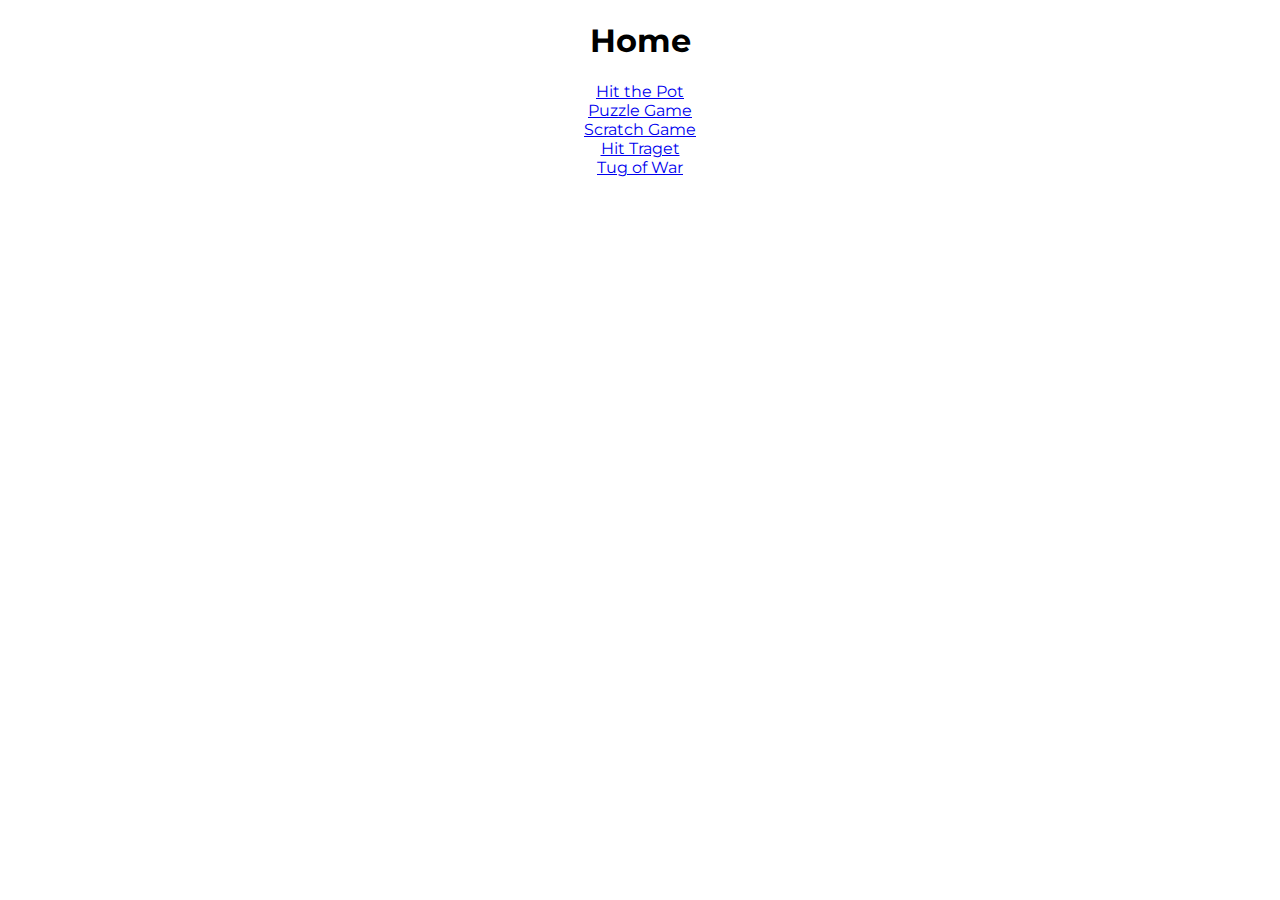
<file: index.html>
<!DOCTYPE html>
<html lang="en">

<head>
    <meta charset="UTF-8">
    <meta name="viewport" content="width=device-width, initial-scale=1.0">
    <title>Main Screen</title>
    <link rel="stylesheet" href="https://fonts.googleapis.com/css?family=Montserrat">
    <link rel="stylesheet" href="styles.css">

</head>

<body>
    <h1>Home</h1>
    <ul>
        <li>
            <a href="./src/hitthepot/index.html">Hit the Pot</a>
        </li>
        <li>
            <a href="./src/puzzleImage/index.html">Puzzle Game</a>
        </li>
        <li>
            <a href="./src/scratch/index.html">Scratch Game</a>
        </li>
        <li>
            <a href="./src/hittarget/index.html">Hit Traget</a>
        </li>
        <li>
            <a href="./src/tugofwar/index.html">Tug of War</a>
        </li>
    </ul>
</body>

</html>
</file>
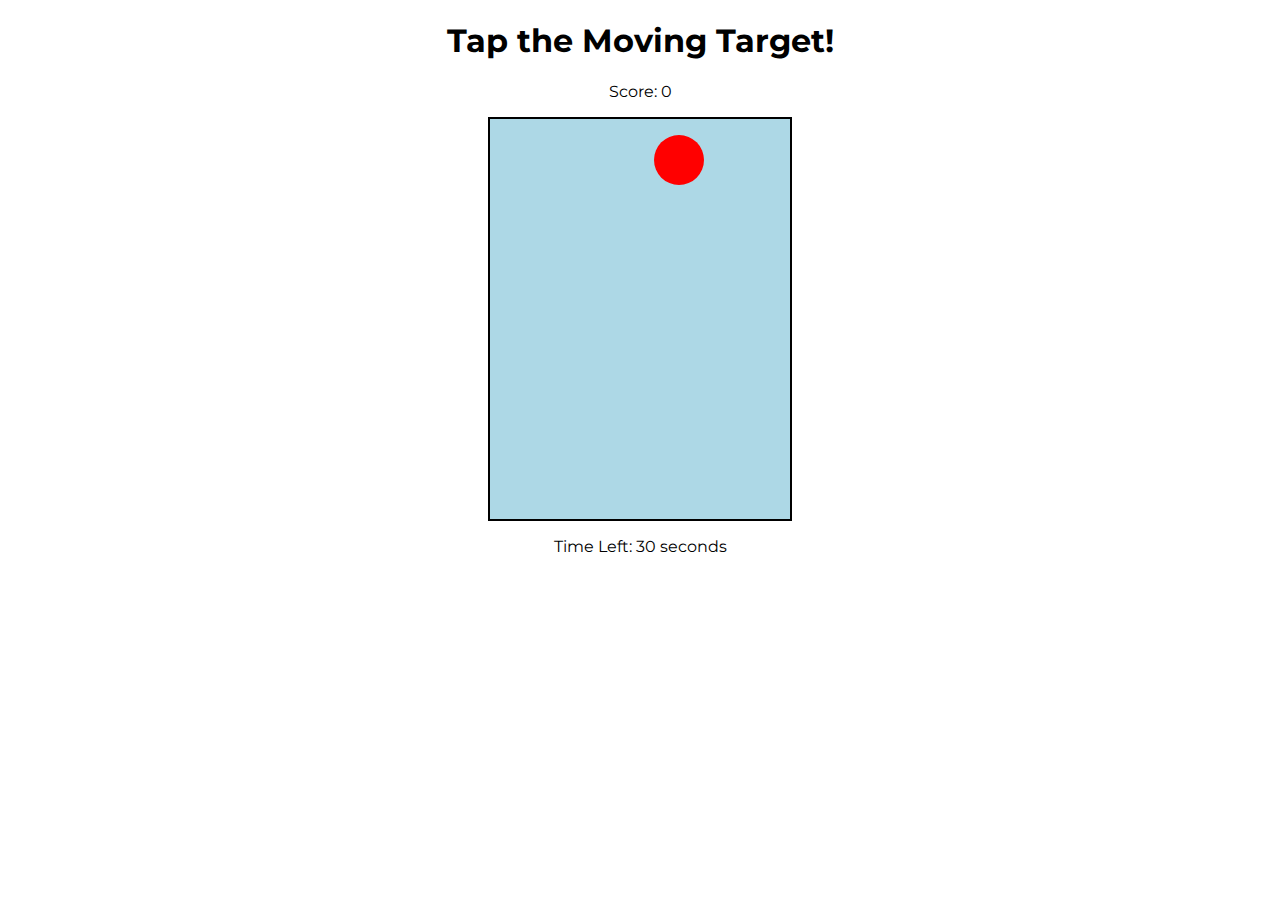
<file: src/hittarget/index.html>
<!DOCTYPE html>
<html lang="en">

<head>
    <meta charset="UTF-8">
    <meta name="viewport" content="width=device-width, initial-scale=1.0">
    <title>Tap Game</title>
    <link rel="stylesheet" href="https://fonts.googleapis.com/css?family=Montserrat">
    <link rel="stylesheet" href="styles.css">
</head>

<body>
    <h1>Tap the Moving Target!</h1>
    <p>Score: <span id="score">0</span></p>
    <div id="game-container">
        <div id="target"></div>
    </div>
    <p id="timer">Time Left: <span id="time">30</span> seconds</p>
    <div id="win-popup">
        <p id="prizeText"></p>
        <button onclick="restartGame()">Restart</button>
    </div>
    <script src="script.js"></script>
</body>

</html>
</file>
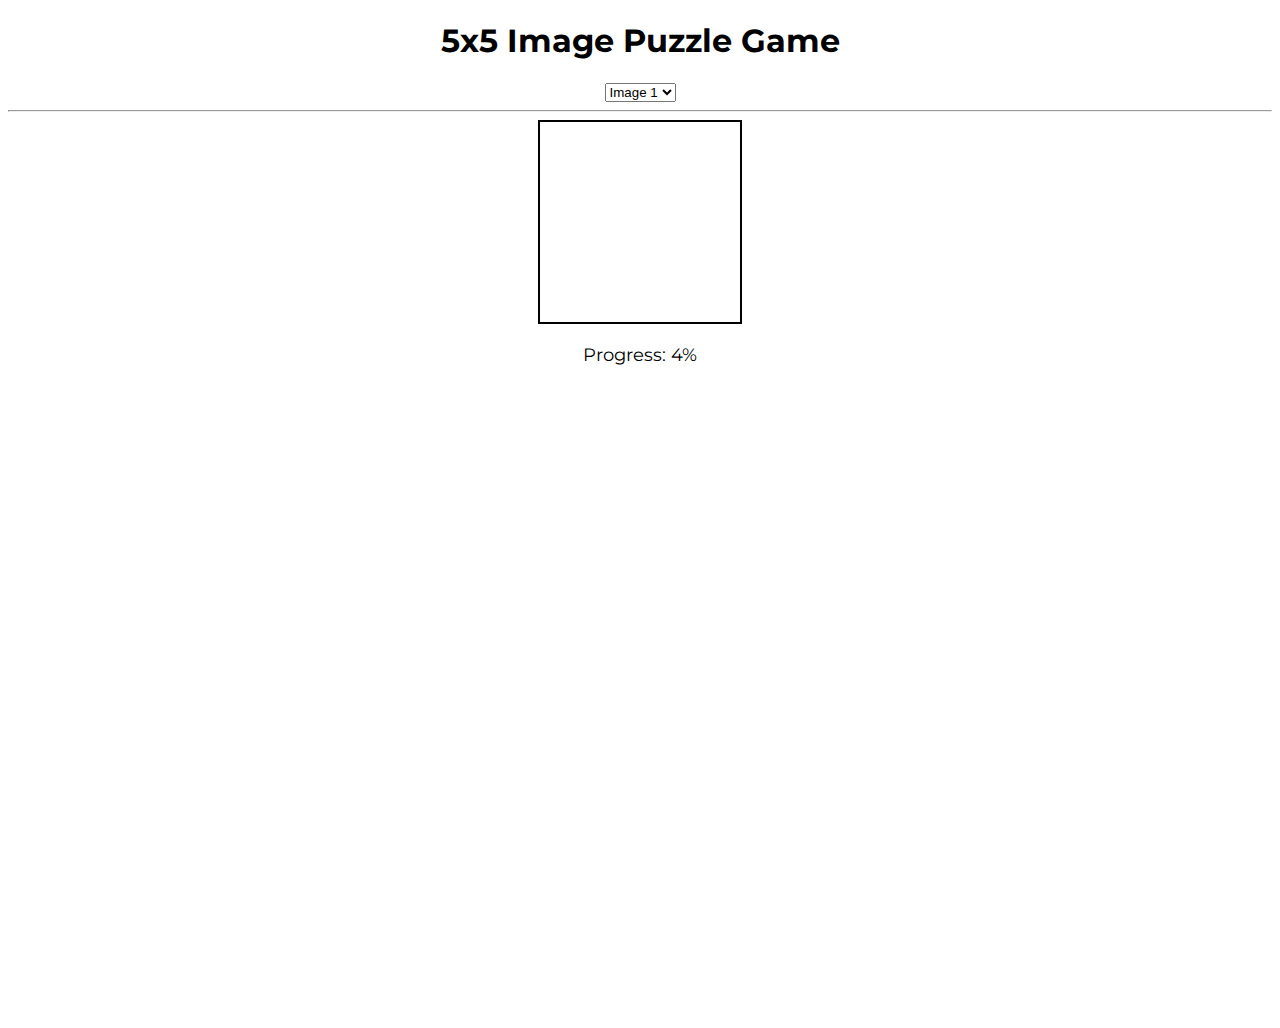
<file: src/puzzleImage/index.html>
<!DOCTYPE html>
<html lang="en">

<head>
    <meta charset="UTF-8">
    <meta name="viewport" content="width=device-width, initial-scale=1.0">
    <title>5x5 Image Puzzle Game</title>
    <link rel="stylesheet" href="https://fonts.googleapis.com/css?family=Montserrat">
    <link rel="stylesheet" href="styles.css">
</head>

<body>
    <h1>5x5 Image Puzzle Game</h1>

    <select id="image-selector">
        <option value="https://whc.unesco.org/uploads/thumbs/site_0668_0067-750-750-20151104115852.jpg">Image 1</option>
        <option
            value="https://withlocals-com-res.cloudinary.com/image/upload/w_286,h_286,c_fill,g_faces,q_auto,dpr_3.0,f_auto/657ebebb96d93ca77a5b697364ef7348">
            Image 2</option>
        <option
            value="https://scontent.fpnh11-1.fna.fbcdn.net/v/t39.30808-6/449701203_475865968525655_6220286142996588600_n.jpg?_nc_cat=109&ccb=1-7&_nc_sid=6ee11a&_nc_eui2=AeGYyQ7Lpc34NVM1Jcojjh82EXrZ2NEoeaERetnY0Sh5oZSk-3NRYKGhPgpgIkoXbqIrmOFkjRwYqt_nyZOC_irc&_nc_ohc=fR7492d8Y-wQ7kNvgGfkYD-&_nc_zt=23&_nc_ht=scontent.fpnh11-1.fna&_nc_gid=AcZoYT8mE8qcP-aS4z5bAl1&oh=00_AYBx32CQUArm5pyy09Icuhq4OjXoqJDT0M1lQGjvPCQ15A&oe=67A64FC1">
            Image 3</option>
        <option
            value="https://scontent.fpnh11-1.fna.fbcdn.net/v/t39.30808-6/469961017_587756207336630_8979990203923310807_n.jpg?_nc_cat=103&ccb=1-7&_nc_sid=127cfc&_nc_eui2=AeF-MBRUoXZPvxN9NLhg0abFIeEH0CEijQsh4QfQISKNCxv1HDaNFyoavdMrUZcZD_opIHSMAz1Q4eKunIxmooxm&_nc_ohc=UeauWuTXlgIQ7kNvgHqqZ1E&_nc_zt=23&_nc_ht=scontent.fpnh11-1.fna&_nc_gid=A4Dp2IS1kNl9Lckd3ooCmhp&oh=00_AYDHA7W4-cCBmkBCg3Owna6Go0J3mYeSmkQUE4GrXfsFpQ&oe=67A66DE8">
            Image 4</option>
    </select>
    <hr>
    <div id="game-container">
        <div id="reference-image"></div>
        <div id="progress">Progress: 0%</div>
        <div id="game-board"></div>
    </div>
    <div id="win-popup">
        <h2>Congratulations! You solved the puzzle!</h2>
        <button onclick="restartGame()">Restart</button>
    </div>
    <script src="script.js"></script>
</body>

</html>
</file>
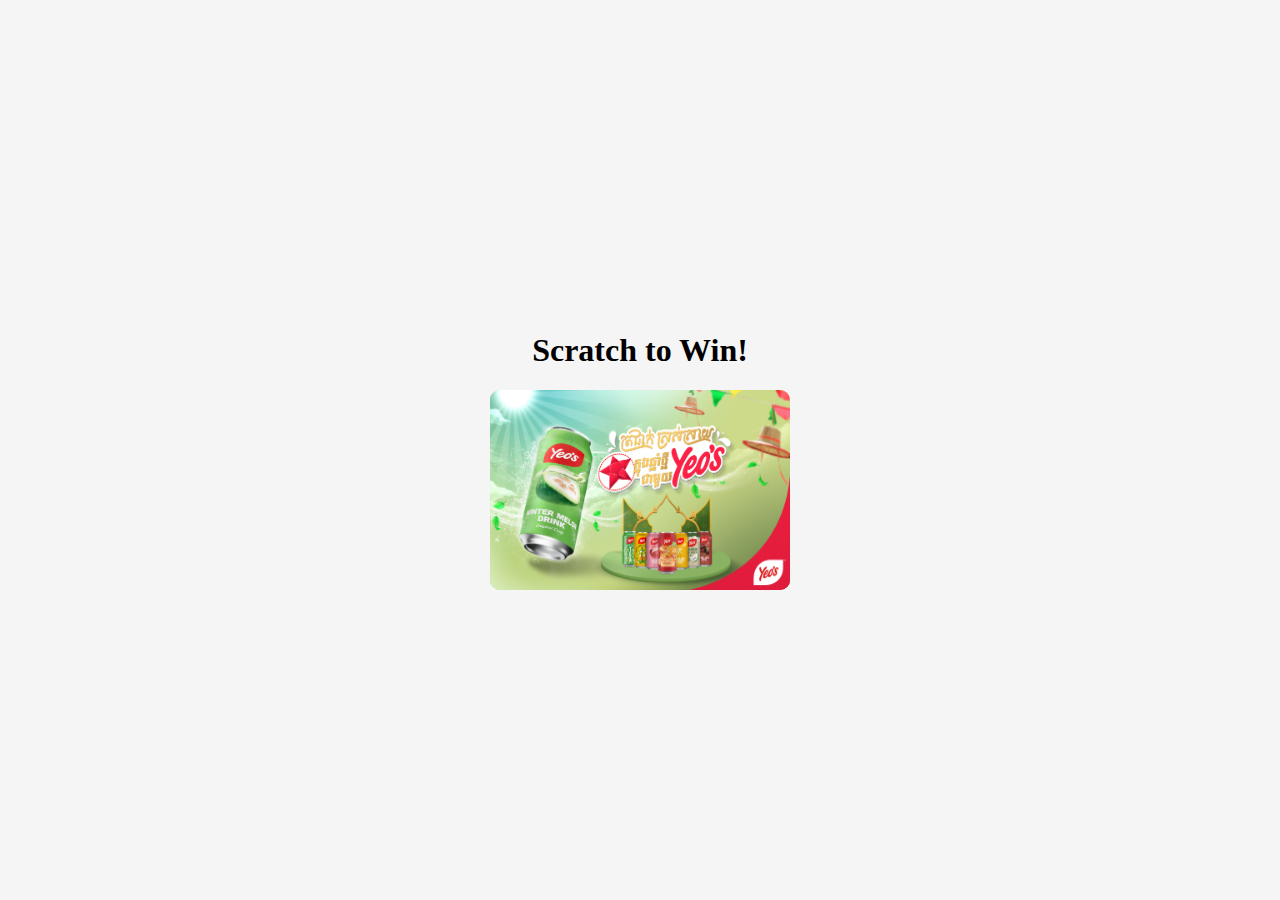
<file: src/scratch/index.html>
<!DOCTYPE html>
<html lang="en">

<head>
    <meta charset="UTF-8">
    <meta name="viewport" content="width=device-width, initial-scale=1.0">
    <title>Scratch to Win</title>
    <link rel="stylesheet" href="styles.css">
</head>

<body>
    <div class="card-container">
        <h1>Scratch to Win!</h1>
        <div class="scratch-card">
            <canvas id="scratchCanvas"></canvas>
        </div>
        <div id="prizePopup" class="popup">
            <div class="popup-content">
                <p id="prizeText"></p>
                <button id="restartBtn" onclick="restartGame()">Restart Game</button>
            </div>
        </div>
    </div>

    <script src="script.js"></script>
</body>

</html>
</file>
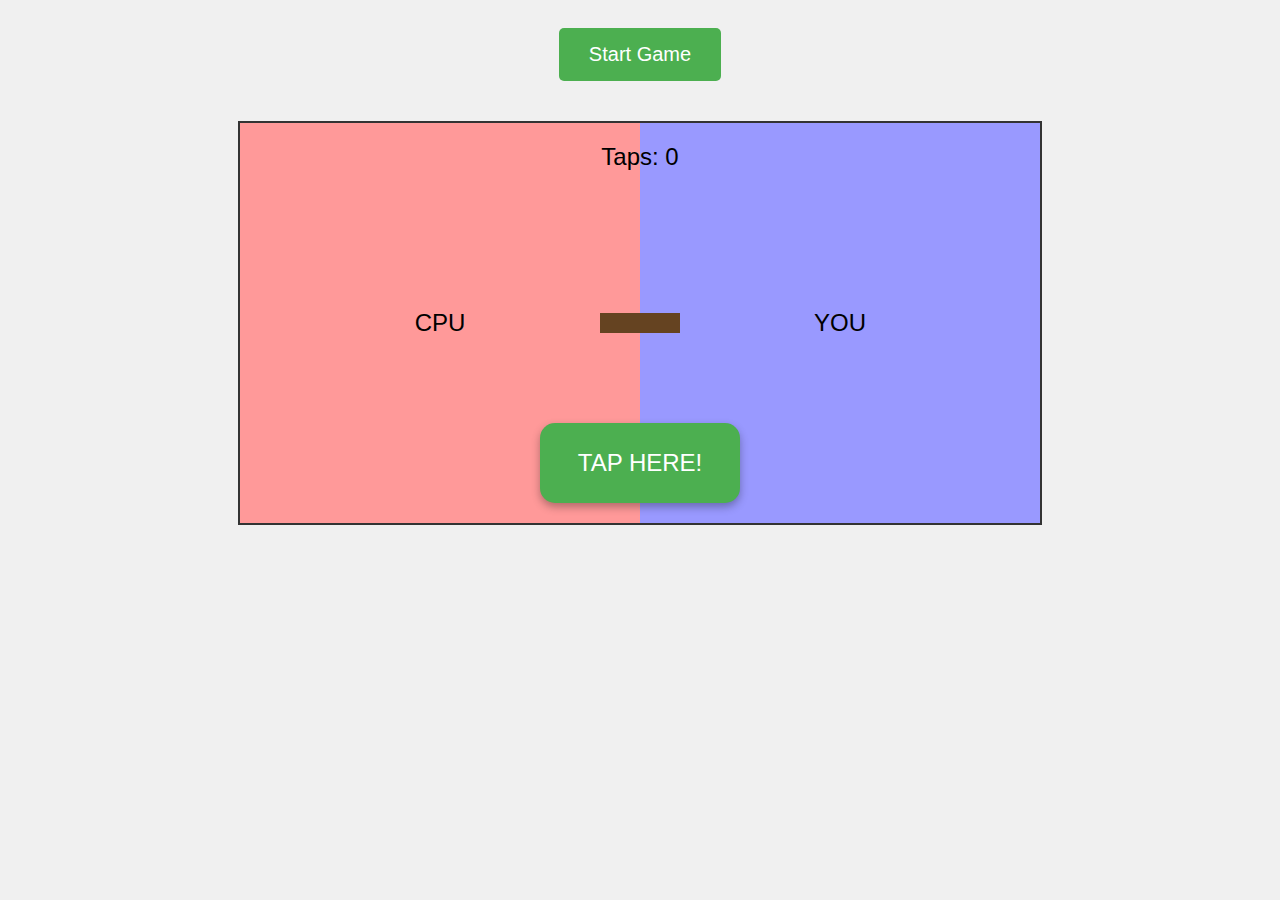
<file: src/tugofwar/index.html>
<!DOCTYPE html>
<html lang="en">

<head>
    <meta charset="UTF-8">
    <meta name="viewport" content="width=device-width, initial-scale=1.0">
    <title>Tug of War</title>
    <style>
        body {
            display: flex;
            flex-direction: column;
            align-items: center;
            background-color: #f0f0f0;
            font-family: Arial, sans-serif;
        }

        .game-container {
            position: relative;
            width: 800px;
            height: 400px;
            margin: 20px;
            background-color: #fff;
            border: 2px solid #333;
            overflow: hidden;
        }

        .team {
            position: absolute;
            width: 50%;
            height: 100%;
            display: flex;
            align-items: center;
            justify-content: center;
            font-size: 24px;
        }

        .left-team {
            left: 0;
            background-color: #ff9999;
        }

        .right-team {
            right: 0;
            background-color: #9999ff;
        }

        .rope {
            position: absolute;
            width: 10%;
            height: 20px;
            background-color: #654321;
            top: 50%;
            left: 50%;
            transform: translate(-50%, -50%);
            transition: left 0.3s ease;
        }

        #startButton {
            padding: 15px 30px;
            font-size: 20px;
            cursor: pointer;
            background-color: #4CAF50;
            color: white;
            border: none;
            border-radius: 5px;
            margin: 20px;
        }

        #countdown {
            font-size: 48px;
            position: absolute;
            top: 50%;
            left: 50%;
            transform: translate(-50%, -50%);
            z-index: 2;
        }

        #tapCount {
            position: absolute;
            top: 20px;
            left: 50%;
            transform: translateX(-50%);
            font-size: 24px;
        }

        .modal {
            display: none;
            position: fixed;
            top: 50%;
            left: 50%;
            transform: translate(-50%, -50%);
            background-color: white;
            padding: 20px;
            border-radius: 10px;
            box-shadow: 0 0 10px rgba(0, 0, 0, 0.5);
            text-align: center;
            z-index: 3;
        }

        .rope {
            /* Updated rope animation */
            animation: ropeStretch 0.3s ease infinite alternate;
        }

        @keyframes ropeStretch {
            0% {
                transform: translate(-50%, -50%) scaleY(1);
            }

            100% {
                transform: translate(-50%, -50%) scaleY(1.2);
            }
        }

        .tap-area {
            position: absolute;
            bottom: 20px;
            left: 50%;
            transform: translateX(-50%);
            width: 200px;
            height: 80px;
            background-color: #4CAF50;
            border-radius: 15px;
            cursor: pointer;
            display: flex;
            align-items: center;
            justify-content: center;
            font-size: 24px;
            color: white;
            box-shadow: 0 4px 8px rgba(0, 0, 0, 0.3);
            transition: transform 0.1s;
        }

        .tap-area:active {
            transform: translateX(-50%) scale(0.95);
        }

        .pulse {
            animation: pulse 1s infinite;
        }

        @keyframes pulse {
            0% {
                transform: translateX(-50%) scale(1);
            }

            50% {
                transform: translateX(-50%) scale(1.1);
            }

            100% {
                transform: translateX(-50%) scale(1);
            }
        }
    </style>
</head>

<body>
    <button id="startButton">Start Game</button>
    <div class="game-container">
        <div class="team left-team">CPU</div>
        <div class="team right-team">YOU</div>
        <div class="rope" id="rope"></div>
        <div id="countdown"></div>
        <div id="tapCount">Taps: 0</div>
        <div class="tap-area pulse" id="tapArea">TAP HERE!</div>
    </div>
    <div id="resultModal" class="modal">
        <h2 id="resultMessage"></h2>
        <p>Taps: <span id="finalTaps">0</span></p>
        <button onclick="resetGame()">Play Again</button>
    </div>

    <script>
        let isGameActive = false;
        let tapCount = 0;
        let position = 50;
        let countdownInterval;
        let loseTimeout;
        let botStrength = 1;
        let botInterval;
        let gameDuration = 5000;

        const startButton = document.getElementById('startButton');
        const countdownDisplay = document.getElementById('countdown');
        const tapCountDisplay = document.getElementById('tapCount');
        const rope = document.getElementById('rope');
        const resultModal = document.getElementById('resultModal');

        function startGame() {
            startButton.disabled = true;
            tapCount = 0;
            position = 50;
            rope.style.left = '50%';
            tapCountDisplay.textContent = 'Taps: 0';

            let count = 3;
            countdownDisplay.textContent = count;

            countdownInterval = setInterval(() => {
                count--;
                countdownDisplay.textContent = count;
                if (count === 0) {
                    clearInterval(countdownInterval);
                    countdownDisplay.textContent = 'GO!';
                    setTimeout(() => {
                        countdownDisplay.textContent = '';
                        isGameActive = true;
                        startButton.style.display = 'none';
                        loseTimeout = setTimeout(endGame, 5000);
                    }, 1000);
                }
            }, 1000);

            botStrength = 1;

            // Start bot
            botInterval = setInterval(() => {
                if (!isGameActive) return;

                // Dynamic bot difficulty based on position
                const difficulty = 1 + (50 - position) / 50;
                position -= botStrength * difficulty;
                rope.style.left = `${position}%`;

                // Update bot strength over time
                botStrength += 0.02;

                if (position <= 30) {
                    endGame(false);
                }
            }, 100);
        }

        function handleTap() {
            if (!isGameActive) return;

            tapCount++;
            position += 1 + (tapCount * 0.01); // Progressive difficulty

            tapCountDisplay.textContent = `Taps: ${tapCount}`;
            rope.style.left = `${position}%`;

            if (position >= 70) {
                endGame(true);
            }
        }

        function endGame(won = false) {
            isGameActive = false;
            clearTimeout(loseTimeout);
            clearInterval(botInterval);
            startButton.style.display = 'block';
            startButton.disabled = false;

            const resultMessage = document.getElementById('resultMessage');
            const finalTaps = document.getElementById('finalTaps');

            finalTaps.textContent = tapCount;
            resultMessage.textContent = won ? 'You Win!' : 'Time Up! You Lose!';
            resultModal.style.display = 'block';
        }

        function resetGame() {
            resultModal.style.display = 'none';
            position = 50;
            rope.style.left = '50%';
            tapCount = 0;
            tapCountDisplay.textContent = 'Taps: 0';
        }

        document.getElementById('tapArea').addEventListener('click', handleTap);
        document.getElementById('tapArea').addEventListener('touchstart', handleTap);

        document.addEventListener('touchstart', (e) => {
            e.preventDefault();
        }, { passive: false });

        startButton.addEventListener('click', startGame);
        document.addEventListener('click', handleTap);
    </script>
</body>

</html>
</file>
<file: styles.css>
body {
  font-family: Arial, sans-serif;
  text-align: center;
  background-color: #fff;
  margin: 0;
  padding: 0;
  background-size: cover;
  font-family: 'Montserrat' !important;
}

ul {
  list-style: none;
  padding: 0;
}

@media screen and (max-width: 768px) {

  body {
    background-size: contain;
  }

  ul {
    list-style: none;
    padding: 0;
  }

}

/* Apply Animation to Selected Object */
/* .object.selected {
  animation: float 2s ease-in-out infinite, swing 3s ease-in-out infinite;
} */
</file>
<file: src/hittarget/styles.css>
body {
    text-align: center;
    font-family: 'Montserrat' !important;
}

#game-container {
    position: relative;
    width: 300px;
    height: 400px;
    margin: auto;
    background-color: lightblue;
    border: 2px solid black;
    overflow: hidden;
}

#target {
    position: absolute;
    width: 50px;
    height: 50px;
    background-color: red;
    border-radius: 50%;
    cursor: pointer;
}

#win-popup {
    display: none;
    position: fixed;
    top: 50%;
    left: 50%;
    transform: translate(-50%, -50%);
    background: white;
    padding: 20px;
    border: 2px solid black;
    box-shadow: 0 0 10px rgba(0, 0, 0, 0.5);
}

button {
    background-color: #f37239;
    font-family: 'Montserrat' !important;
    border: none;
    color: white;
    font-size: 18px;
    padding: 10px;
    border-radius: 10px;
}
</file>
<file: src/puzzleImage/styles.css>
body {
    text-align: center;
    font-family: 'Montserrat' !important;
    background-color: #fff;
}

#game-container {
    display: flex;
    flex-direction: column;
    align-items: center;
}

#reference-image {
    width: 200px;
    height: 200px;
    background-size: cover;
    margin-bottom: 10px;
    border: 2px solid #000;
}

#progress {
    font-size: 18px;
    margin: 10px;
}

#game-board {
    display: grid;
    grid-template-columns: repeat(5, 120px);
    grid-template-rows: repeat(5, 120px);
    gap: 1px;
    margin: 20px auto;
    width: max-content;
}

.tile {
    background-size: 600px 600px;
    background-position: center;
    cursor: pointer;
    display: flex;
    align-items: center;
    justify-content: center;
}

.selected {
    border: 3px solid red;
}

#win-popup {
    display: none;
    position: fixed;
    top: 50%;
    left: 50%;
    transform: translate(-50%, -50%);
    background: white;
    padding: 20px;
    border: 2px solid black;
    box-shadow: 0 0 10px rgba(0, 0, 0, 0.5);
}

/* 
@media screen and (max-width: 992px) {
    .tile {
        background-size: 500px 500px;
        background-position: center;
        cursor: pointer;
        display: flex;
        align-items: center;
        justify-content: center;
    }

    #game-board {
        display: grid;
        grid-template-columns: repeat(5, 100px);
        grid-template-rows: repeat(5, 100px);
        gap: 1px;
        margin: 10px auto;
        width: max-content;
    }
} */

@media screen and (max-width: 767px) {

    h1,
    h2 {
        font-size: medium;
        margin-top: 5%;
    }

    button {
        background-color: #f37239;
        font-family: 'Montserrat' !important;
        border: none;
        color: white;
        font-size: 18px;
        padding: 10px;
        border-radius: 10px;
    }

    #win-popup {
        border-radius: 10px;
        border: none;
        width: 80%;
        height: 25vh;
    }


    .tile {
        background-size: 325px 325px;
        background-position: center;
        cursor: pointer;
        /* border: 0.5px solid #000; */
        display: flex;
        align-items: center;
        justify-content: center;
    }

    #game-board {
        display: grid;
        grid-template-columns: repeat(5, 65px);
        grid-template-rows: repeat(5, 65px);
        gap: 1px;
        margin: 10px auto;
        width: max-content;
    }
}
</file>
<file: src/scratch/styles.css>
body {
    font-family: 'Montserrat' !important;
    display: flex;
    justify-content: center;
    align-items: center;
    height: 100vh;
    margin: 0;
    background-color: #f5f5f5;
    text-align: center;
}

.card-container {
    width: 350px;
}

.scratch-card {
    position: relative;
    width: 300px;
    height: 200px;
    margin: 0 auto;
    background-color: #ccc;
    border-radius: 10px;
    overflow: hidden;
}

canvas {
    width: 100%;
    height: 100%;
    /* background-color: #b0b0b0; */
    background-repeat: no-repeat;
    background-size: cover;
}

#prizePopup {
    display: none;
    position: fixed;
    top: 0;
    left: 0;
    width: 100%;
    height: 100%;
    background-color: rgba(0, 0, 0, 0.7);
    justify-content: center;
    align-items: center;
}

.popup-content {
    background-color: #fff;
    padding: 20px;
    border-radius: 10px;
    text-align: center;
}

button {
    margin-top: 10px;
    padding: 10px 20px;
    font-size: 16px;
    cursor: pointer;
}

#prizeText {
    font-size: 20px;
    font-weight: bold;
}


@media screen and (max-width: 768px) {

    h1,
    h2 {
        font-size: medium;
        margin-top: 15%;
    }

    button {
        background-color: #f37239;
        font-family: 'Montserrat' !important;
        border: none;
        color: white;
        font-size: 18px;
        padding: 10px;
        border-radius: 10px;
    }

    .card-container {
        width: 250px;
    }

    .scratch-card {
        position: relative;
        width: 200px;
        height: 180px;
        margin: 0 auto;
        background-color: #ccc;
        border-radius: 10px;
        overflow: hidden;
        background-size: cover;
    }

    canvas {
        width: 100%;
        height: 100%;
        /* background-color: #b0b0b0; */
        background-repeat: no-repeat;
        background-size: cover;
    }
}
</file>
